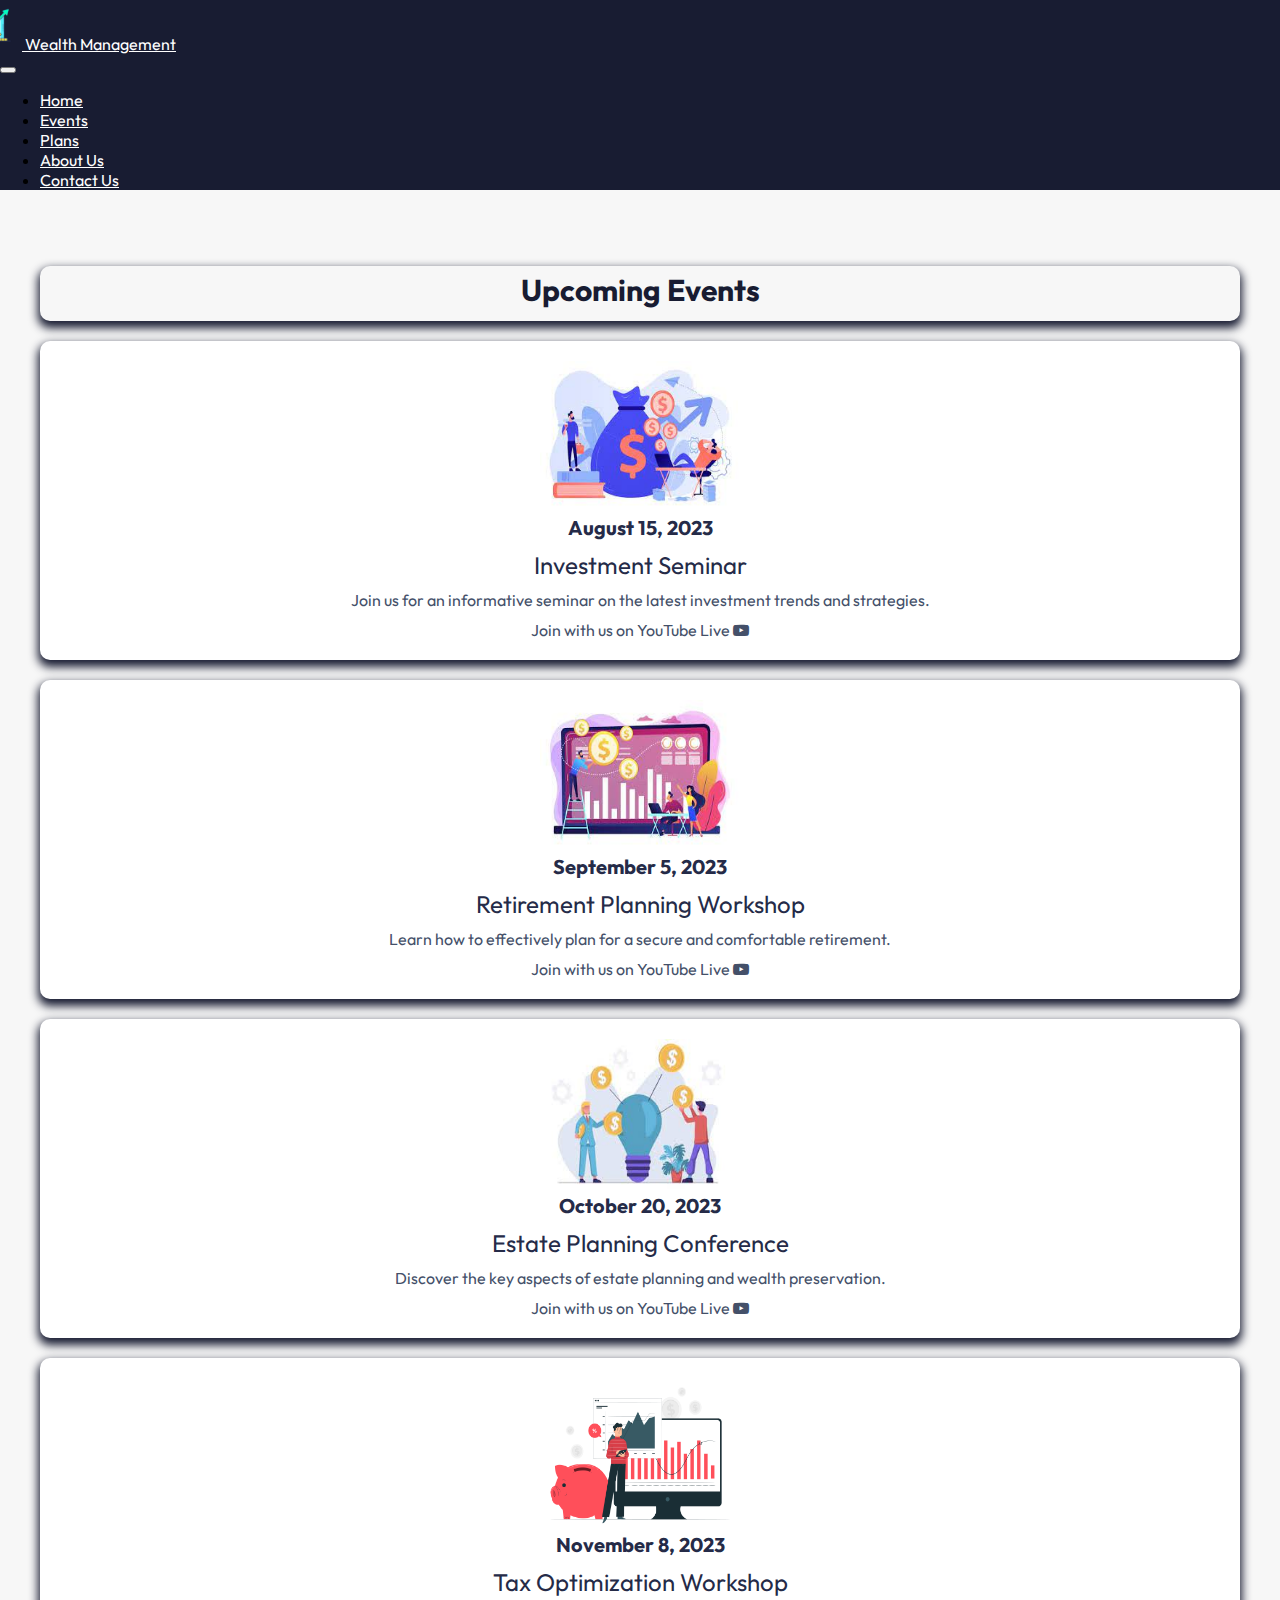
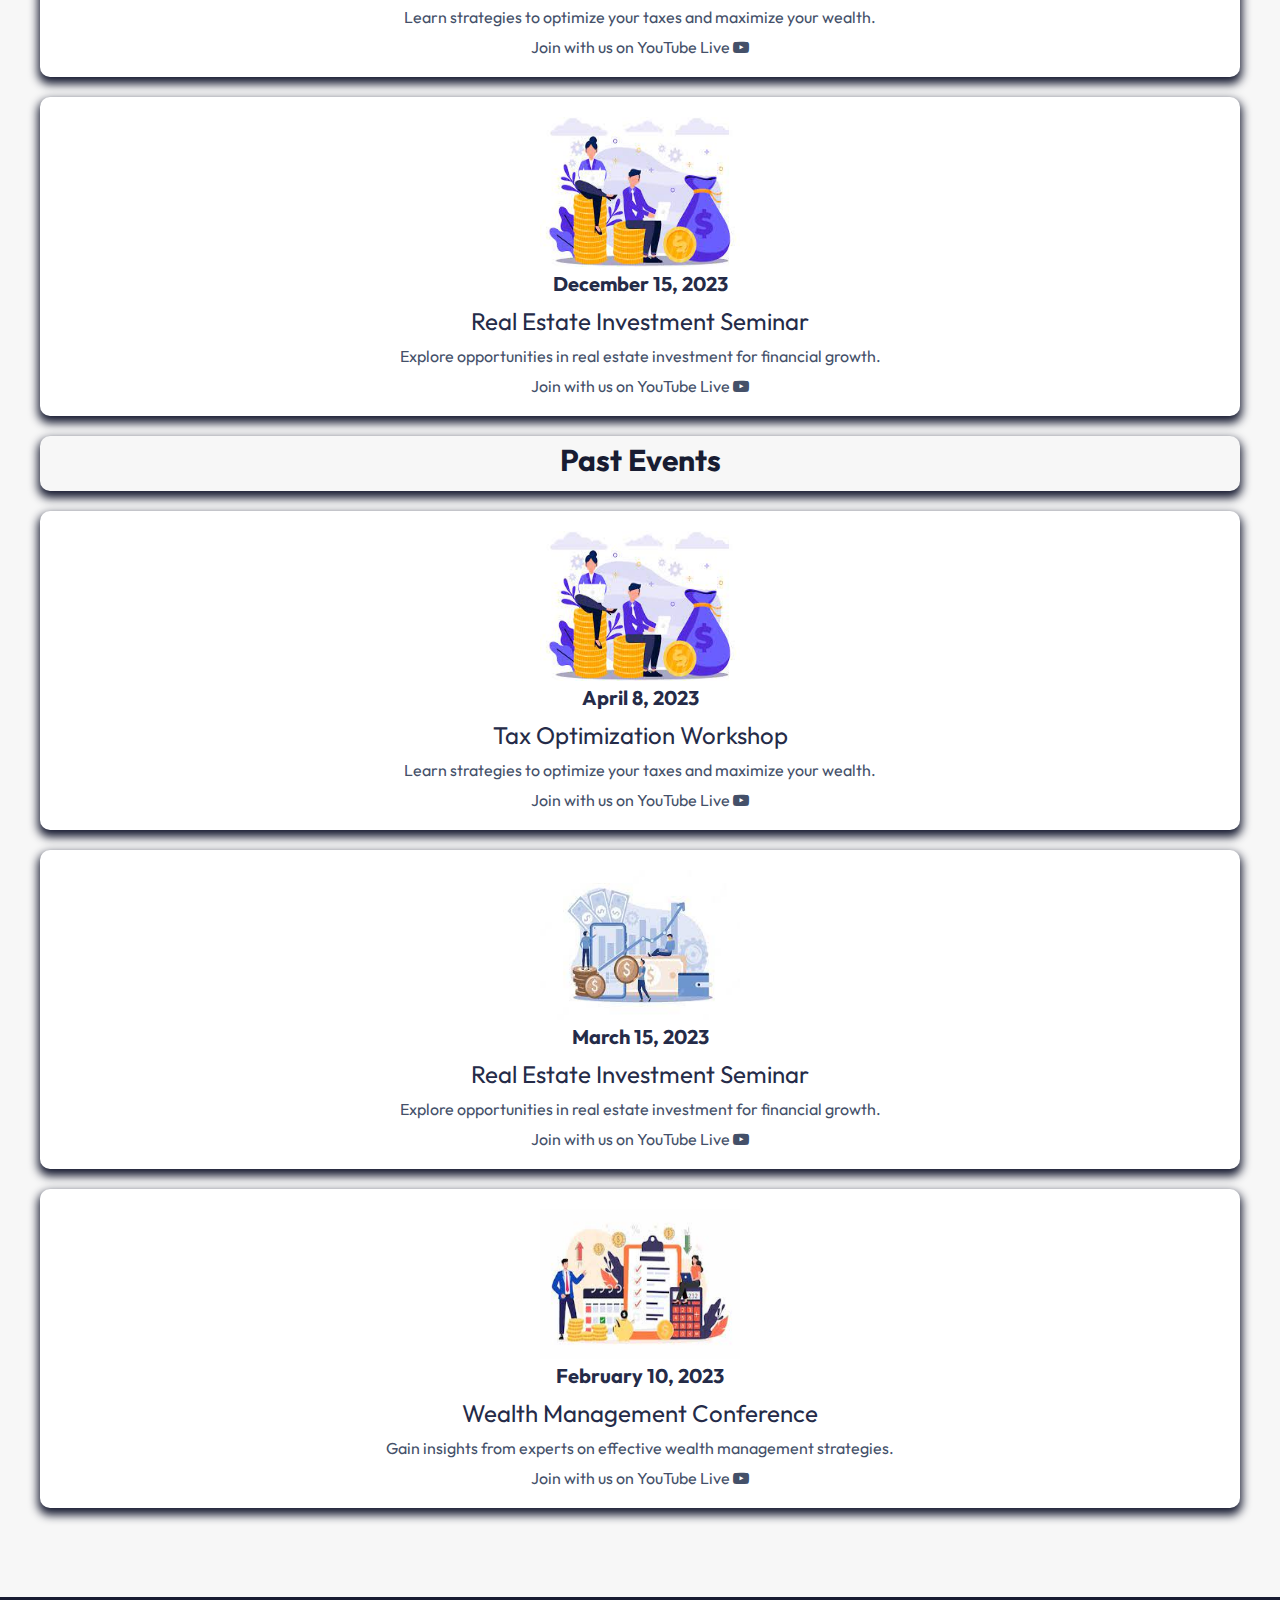
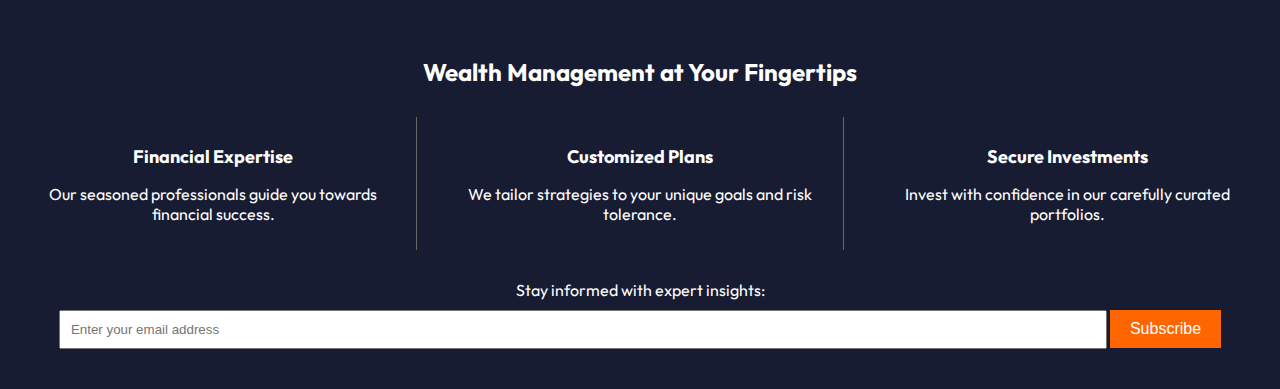
<file: html/events.html>
<!DOCTYPE html>
<html lang="en">

<head>
  <meta charset="UTF-8">
  <meta name="viewport" content="width=device-width, initial-scale=1.0">
  <title>Wealth Management Events</title>
  <link rel="stylesheet" href="https://cdnjs.cloudflare.com/ajax/libs/font-awesome/4.7.0/css/font-awesome.min.css">
  <link rel="stylesheet" href="../style/events.css" type="text/css">
  <link href="https://cdn.jsdelivr.net/npm/bootstrap@5.3.1/dist/css/bootstrap.min.css" rel="stylesheet"
    integrity="sha384-4bw+/aepP/YC94hEpVNVgiZdgIC5+VKNBQNGCHeKRQN+PtmoHDEXuppvnDJzQIu9" crossorigin="anonymous">
  <link rel="stylesheet" href="../style/Rahulstyle.css" type="text/css">
</head>

<body>

  <!-- Navbar start------------------------------------------------------- -->
  <div class="rahul">
    <nav class="navbar navbar-expand-lg bg-body-tertiary">

        <div class="container-fluid">
            <a class="navbar-brand" style="color: white; margin-left: -50px ;" href="../html/index.html" >
                <img src="../Asset/money-management.png" style="margin-right: 10px;" alt="Logo" width="50"
                    height="50" class="d-inline-block align-text-center">
                Wealth Management
            </a>
        </div>

        <div class="d-flex justify-content-end">

            <button class="navbar-toggler" type="button" data-bs-toggle="collapse" data-bs-target="#navbarNav"
                aria-controls="navbarNav" aria-expanded="false" aria-label="Toggle navigation">
                <span class="navbar-toggler-icon"></span>
            </button>
            <div class="collapse navbar-collapse" id="navbarNav">
                <ul class="navbar-nav">
                    <li class="nav-item">
                        <a class="nav-link active" aria-current="page" href="../html/index.html">Home</a>
                    </li>
                    <li class="nav-item">
                        <a class="nav-link" href="../html/events.html">Events</a>
                    </li>
                    <li class="nav-item">
                        <a class="nav-link" href="../html/project.html">Plans</a>
                    </li>

                    <li class="nav-item">
                        <a class="nav-link" href="../html/about.html">About Us</a>
                    </li>

                    <li class="nav-item">
                        <a class="nav-link" href="../html/contact.html">Contact Us</a>
                    </li>
                </ul>
            </div>
        </div>
    </nav>
</div>

<!-- Navbar end------------------------------------------------------- -->

  <div class="events-container">
    <h1 class="upcoming-events">Upcoming Events</h1>
    <div class="event">
      <img class="event-image" src="../Asset/img/i1.jpg" alt="Event 1">
      <div class="event-date">August 15, 2023</div>
      <div class="event-title">Investment Seminar</div>
      <div class="event-description">Join us for an informative seminar on the latest investment trends and strategies.
      </div>
      <div class="event-description">Join with us on YouTube Live <i class="fa fa-youtube-play"></i></div>
    </div>
    <div class="event">
      <img class="event-image" src="../Asset/img/i3.jpg" alt="Event 2">
      <div class="event-date">September 5, 2023</div>
      <div class="event-title">Retirement Planning Workshop</div>
      <div class="event-description">Learn how to effectively plan for a secure and comfortable retirement.</div>
      <div class="event-description">Join with us on YouTube Live <i class="fa fa-youtube-play"></i></div>
    </div>
    <div class="event">
      <img class="event-image" src="../Asset/img/i9.jpg" alt="Estate Planning Conference">
      <div class="event-date">October 20, 2023</div>
      <div class="event-title">Estate Planning Conference</div>
      <div class="event-description">Discover the key aspects of estate planning and wealth preservation.</div>
      <div class="event-description">Join with us on YouTube Live <i class="fa fa-youtube-play"></i></div>
    </div>
    <div class="event">
      <img class="event-image" src="../Asset/img/i5.jpg" alt="Tax Optimization Workshop">
      <div class="event-date">November 8, 2023</div>
      <div class="event-title">Tax Optimization Workshop</div>
      <div class="event-description">Learn strategies to optimize your taxes and maximize your wealth.</div>
      <div class="event-description">Join with us on YouTube Live <i class="fa fa-youtube-play"></i></div>
    </div>
    <div class="event">
      <img class="event-image" src="../Asset/img/i6.jpg" alt="Real Estate Investment Seminar">
      <div class="event-date">December 15, 2023</div>
      <div class="event-title">Real Estate Investment Seminar</div>
      <div class="event-description">Explore opportunities in real estate investment for financial growth.</div>
      <div class="event-description">Join with us on YouTube Live <i class="fa fa-youtube-play"></i></div>
    </div>
    <h1 class="upcoming-events">Past Events</h1>
    <div class="event">
      <img class="event-image" src="../Asset/img/i6.jpg" alt="Tax Optimization Workshop">
      <div class="event-date">April 8, 2023</div>
      <div class="event-title">Tax Optimization Workshop</div>
      <div class="event-description">Learn strategies to optimize your taxes and maximize your wealth.</div>
      <div class="event-description">Join with us on YouTube Live <i class="fa fa-youtube-play"></i></div>
    </div>
    <div class="event">
      <img class="event-image" src="../Asset/img/i8.jpg" alt="Real Estate Investment Seminar">
      <div class="event-date">March 15, 2023</div>
      <div class="event-title">Real Estate Investment Seminar</div>
      <div class="event-description">Explore opportunities in real estate investment for financial growth.</div>
      <div class="event-description">Join with us on YouTube Live <i class="fa fa-youtube-play"></i></div>
    </div>
    <div class="event">
      <img class="event-image" src="../Asset/img/i10.jpg" alt="Wealth Management Conference">
      <div class="event-date">February 10, 2023</div>
      <div class="event-title">Wealth Management Conference</div>
      <div class="event-description">Gain insights from experts on effective wealth management strategies.</div>
      <div class="event-description">Join with us on YouTube Live <i class="fa fa-youtube-play"></i></div>
    </div>
    <!-- Add more events here -->
  </div>

  <!-- footer topic start here --------------------------------------------------- -->
  <div class="footer">

    <h2>Wealth Management at Your Fingertips</h2>

    <div class="promises">

      <div class="promise">

        <h3>Financial Expertise</h3>

        <p>Our seasoned professionals guide you towards financial success.</p>

      </div>

      <div class="promise">

        <h3>Customized Plans</h3>

        <p>We tailor strategies to your unique goals and risk tolerance.</p>

      </div>

      <div class="promise">

        <h3>Secure Investments</h3>

        <p>Invest with confidence in our carefully curated portfolios.</p>

      </div>

    </div>

    <div class="mailer">

      <p>Stay informed with expert insights:</p>

      <form>

        <input type="email" placeholder="Enter your email address">

        <button type="submit">Subscribe</button>

      </form>

    </div>

  </div>
  <!-- footer topic ends here --------------------------------------------------- -->

</body>

</html>
</file>
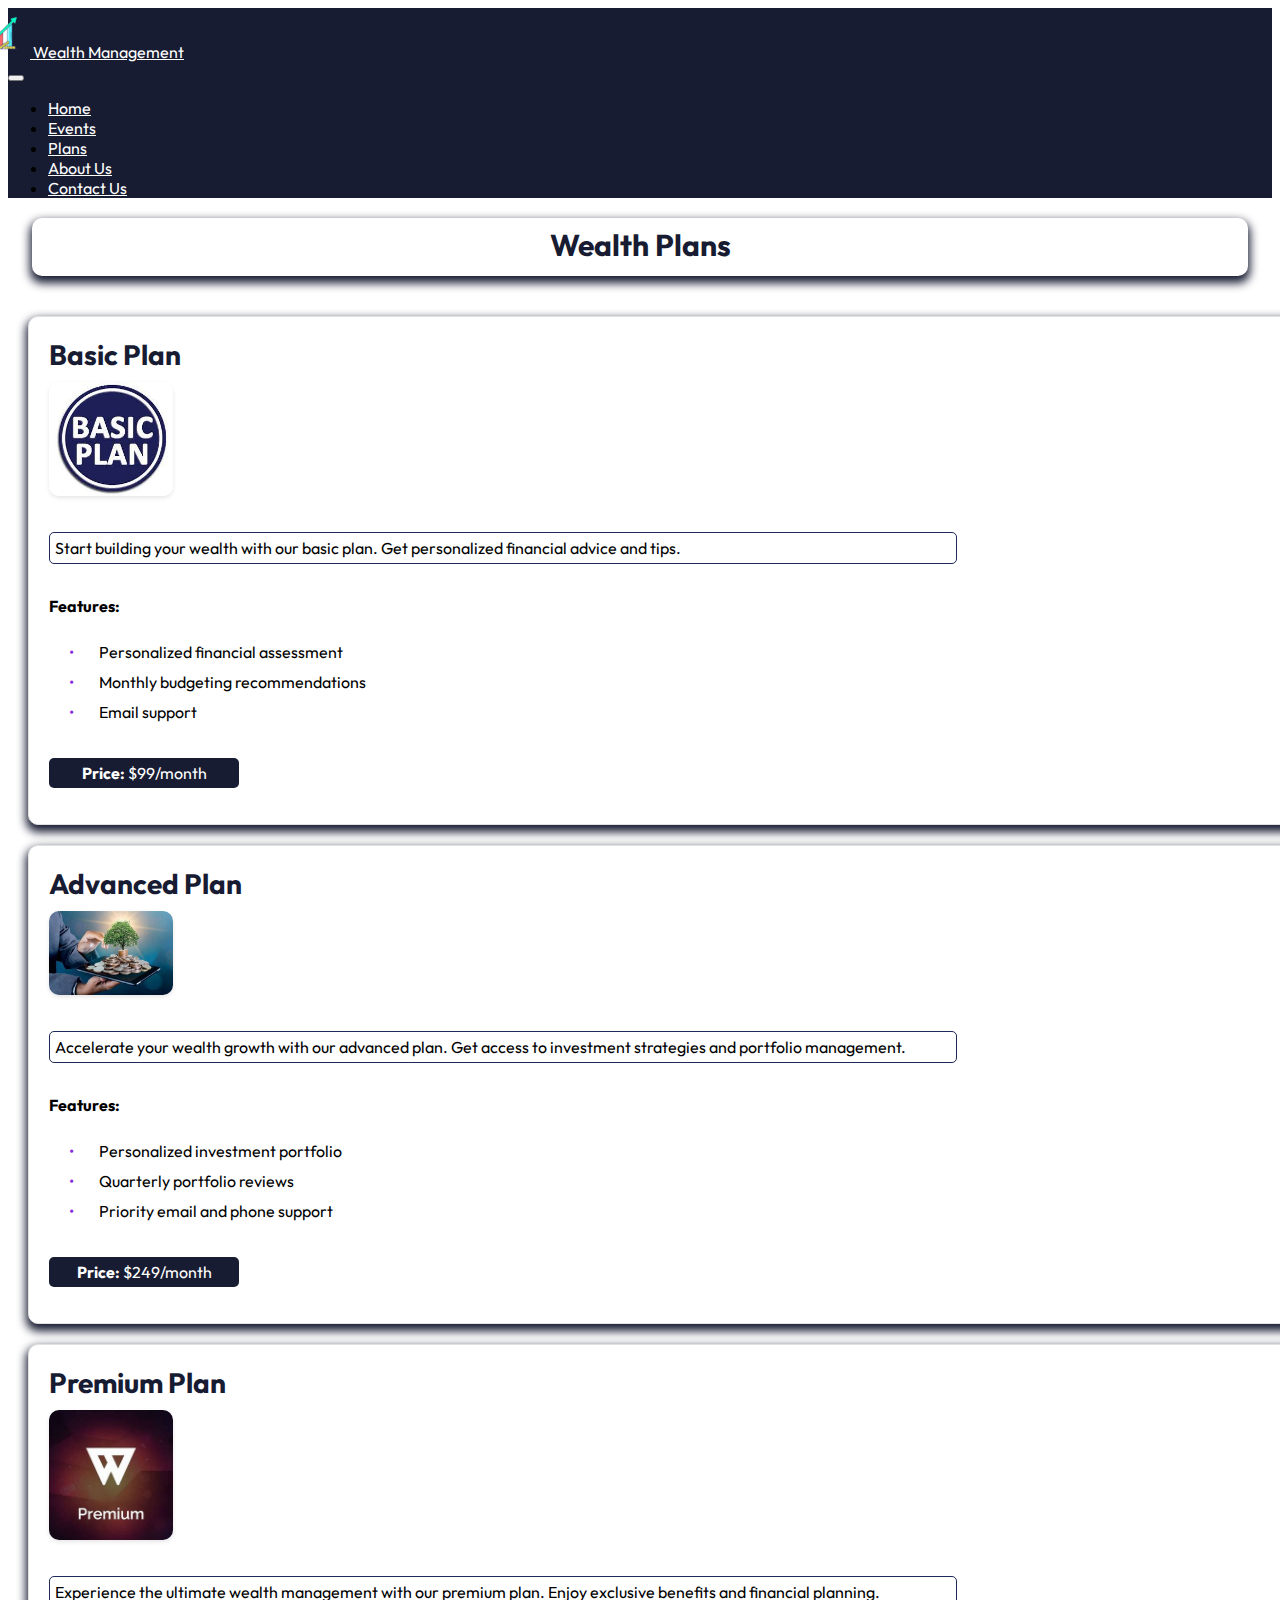
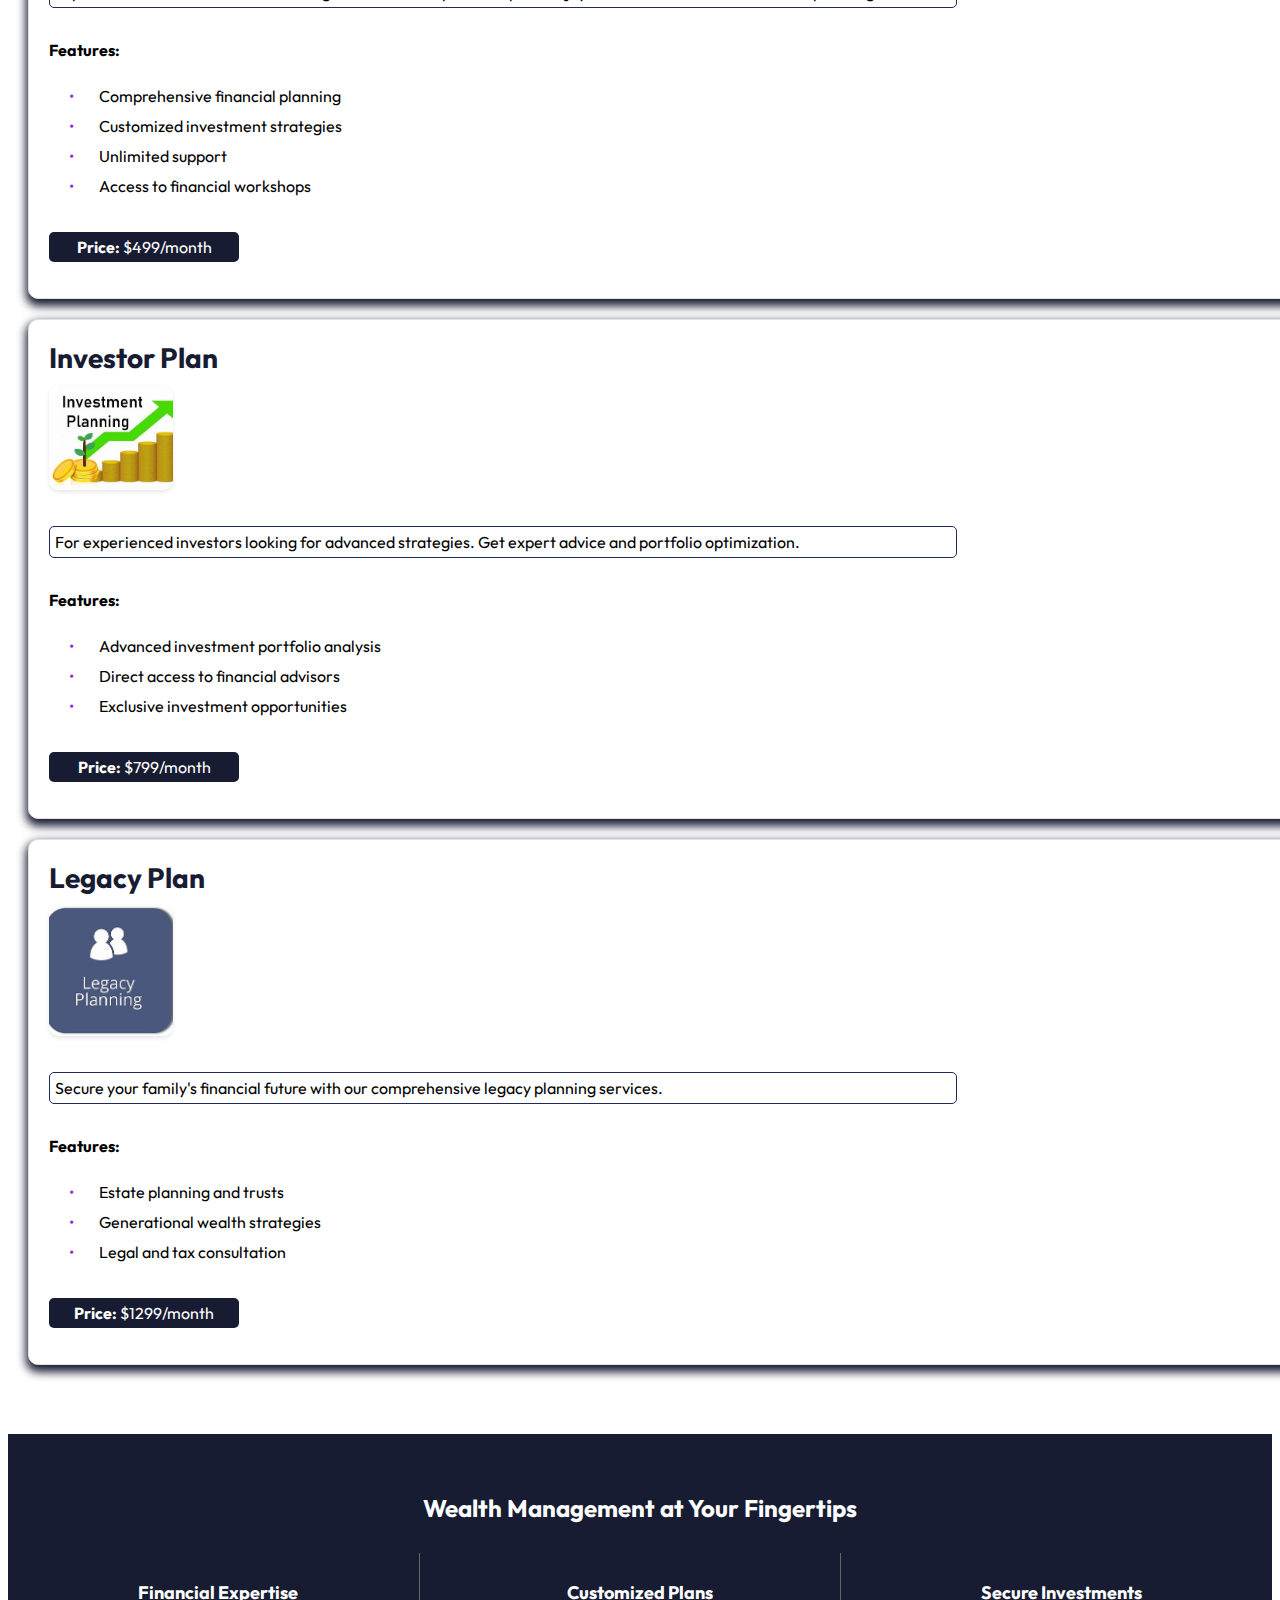
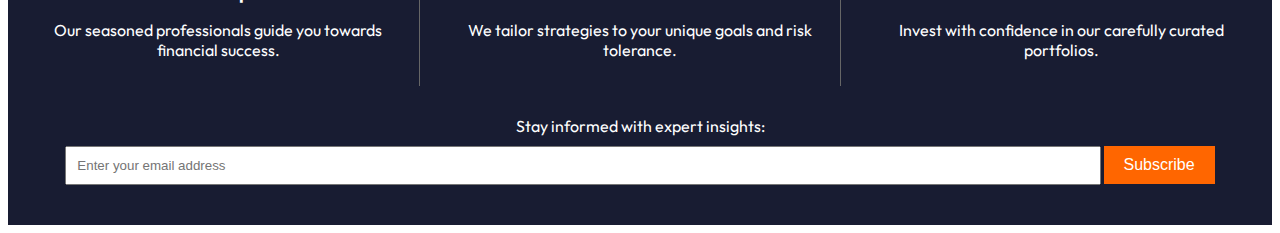
<file: html/project.html>
<!DOCTYPE html>
<html lang="en">

<head>
    <meta charset="UTF-8">
    <meta name="viewport" content="width=device-width, initial-scale=1.0">
    <title>Wealth Plans</title>
    <link rel="stylesheet" href="../style/project.css">
    
    <link href="https://cdn.jsdelivr.net/npm/bootstrap@5.3.1/dist/css/bootstrap.min.css" rel="stylesheet"
        integrity="sha384-4bw+/aepP/YC94hEpVNVgiZdgIC5+VKNBQNGCHeKRQN+PtmoHDEXuppvnDJzQIu9" crossorigin="anonymous">
    
    <link rel="stylesheet" href="../style/Rahulstyle.css">

</head>

<body>

    <!-- Navbar start------------------------------------------------------- -->
    <div class="rahul">
        <nav class="navbar navbar-expand-lg bg-body-tertiary">

            <div class="container-fluid">
                <a class="navbar-brand" style="color: white; margin-left: -50px ;" href="../html/index.html" >
                    <img src="../Asset/money-management.png" style="margin-right: 10px;" alt="Logo" width="50"
                        height="50" class="d-inline-block align-text-center">
                    Wealth Management
                </a>
            </div>

            <div class="d-flex justify-content-end">

                <button class="navbar-toggler" type="button" data-bs-toggle="collapse" data-bs-target="#navbarNav"
                    aria-controls="navbarNav" aria-expanded="false" aria-label="Toggle navigation">
                    <span class="navbar-toggler-icon"></span>
                </button>
                <div class="collapse navbar-collapse" id="navbarNav">
                    <ul class="navbar-nav">
                        <li class="nav-item">
                            <a class="nav-link active" aria-current="page" href="../html/index.html">Home</a>
                        </li>
                        <li class="nav-item">
                            <a class="nav-link" href="../html/events.html">Events</a>
                        </li>
                        <li class="nav-item">
                            <a class="nav-link" href="../html/project.html">Plans</a>
                        </li>

                        <li class="nav-item">
                            <a class="nav-link" href="../html/about.html">About Us</a>
                        </li>

                        <li class="nav-item">
                            <a class="nav-link" href="../html/contact.html">Contact Us</a>
                        </li>
                    </ul>
                </div>
            </div>
        </nav>
    </div>

    <!-- Navbar end here  ------------------------------------------------------ -->
    
    <div class="events-container">
        <h1 class="event">Wealth Plans</h1>
    </div>
    

    <div class="abdal">
        <div class="container">
            <div class="plan">
                <h3>Basic Plan</h3>
                <img src="../Asset/image/basicplan.jfif" alt="Basic Plan" class="plan-image">
                <p class="headline">Start building your wealth with our basic plan. Get personalized financial advice and tips.</p>
                <p><strong>Features:</strong></p>
                <ul>
                    <li>Personalized financial assessment</li>
                    <li>Monthly budgeting recommendations</li>
                    <li>Email support</li>
                </ul>
                <p class="price"><strong>Price:</strong> $99/month</p>
            </div>

            <div class="plan">
                <h3>Advanced Plan</h3>
                <img src="../Asset/image/advanceplan.jfif" alt="Advanced Plan" class="plan-image">
                <p class="headline">Accelerate your wealth growth with our advanced plan. Get access to investment strategies and
                    portfolio management.</p>
                <p><strong>Features:</strong></p>
                <ul>
                    <li>Personalized investment portfolio</li>
                    <li>Quarterly portfolio reviews</li>
                    <li>Priority email and phone support</li>
                </ul>
                <p class="price"><strong>Price:</strong> $249/month</p>
            </div>

            <div class="plan">
                <h3>Premium Plan</h3>
                <img src="../Asset/image/premiumplan.jfif" alt="Premium Plan" class="plan-image">
                <p class="headline">Experience the ultimate wealth management with our premium plan. Enjoy exclusive benefits and
                    financial planning.</p>
                <p><strong>Features:</strong></p>
                <ul>
                    <li>Comprehensive financial planning</li>
                    <li>Customized investment strategies</li>
                    <li>Unlimited support</li>
                    <li>Access to financial workshops</li>
                </ul>
                <p class="price"><strong>Price:</strong> $499/month</p>
            </div>

            <div class="plan">
                <h3>Investor Plan</h3>
                <img src="../Asset/image/investplan.jfif" alt="Investor Plan" class="plan-image">
                <p class="headline">For experienced investors looking for advanced strategies. Get expert advice and portfolio
                    optimization.</p>
                <p><strong>Features:</strong></p>
                <ul>
                    <li>Advanced investment portfolio analysis</li>
                    <li>Direct access to financial advisors</li>
                    <li>Exclusive investment opportunities</li>
                </ul>
                <p class="price"><strong>Price:</strong> $799/month</p>
            </div>

            <div class="plan">
                <h3>Legacy Plan</h3>
                <img src="../Asset/image/legacyplan.jfif" alt="Legacy Plan" class="plan-image">
                <p class="headline">Secure your family's financial future with our comprehensive legacy planning services.</p>
                <p><strong>Features:</strong></p>
                <ul>
                    <li>Estate planning and trusts</li>
                    <li>Generational wealth strategies</li>
                    <li>Legal and tax consultation</li>
                </ul>
                <p class="price"><strong>Price:</strong> $1299/month</p>
            </div>
        </div>
    </div>


    <!-- footer topic start here --------------------------------------------------- -->
    <div class="footer">

        <h2>Wealth Management at Your Fingertips</h2>

        <div class="promises">

            <div class="promise">

                <h3>Financial Expertise</h3>

                <p>Our seasoned professionals guide you towards financial success.</p>

            </div>

            <div class="promise">

                <h3>Customized Plans</h3>

                <p>We tailor strategies to your unique goals and risk tolerance.</p>

            </div>

            <div class="promise">

                <h3>Secure Investments</h3>

                <p>Invest with confidence in our carefully curated portfolios.</p>

            </div>

        </div>

        <div class="mailer">

            <p>Stay informed with expert insights:</p>

            <form>

                <input type="email" placeholder="Enter your email address">

                <button type="submit">Subscribe</button>

            </form>

        </div>

    </div>
    <!-- footer topic ends here --------------------------------------------------- -->
</body>

</html>
</file>
<file: style/events.css>
@import url('https://fonts.googleapis.com/css2?family=Outfit&display=swap');

  :root {
    --Blue: #181c32;
    --LightBlue: #202a58;
    --Yello: rgb(255, 255, 192);
}
  
  body {
    
    font-family: 'Outfit', sans-serif;
    margin: 0;
    padding: 0;
    background-color: #f7f7f7;
  }

  .events-container {
    
    max-width: 1200px;
    margin: 0 auto;
    padding: 40px;
    text-align: center;
  }

  .event {
    background-color: #fff;
    border-radius: 10px;
    padding: 20px;
    /* border-color: #252B48;
    border: solid; */
    margin-bottom: 20px;
    /* box-shadow: 0px 3px 6px rgba(0, 0, 0, 0.1); */
    position: relative;
    overflow: hidden;

    box-shadow: 0px 5px 10px 2px var(--Blue);
  }

  .event-image {
    width: 200px;
    height: 150px;
    transition: transform 0.3s;
  }

  .event:hover .event-image {
    transform: scale(1.1);
  }

  .event-date {
    font-size: 20px;
    font-weight: bold;
    color: #252B48;
  }

  .event-title {
    font-size: 24px;
    color: #252B48;
    margin-top: 10px;
  }

  .event-description {
    font-size: 16px;
    color: #445069;
    margin-top: 10px;
  }

  .upcoming-events {
  
    color: var(--Blue);
    /* Border: 2px solid var(--Blue); */
    width: 100%;
    justify-content: center ;
    height: 50px;
    font-size: 30px;
    font-weight: bold;
    border-radius: 10px;
    padding-top: 5px;

    box-shadow: 0px 5px 10px 2px var(--Blue);

  }

  /* ... Previous CSS styles ... */

/* h1.upcoming-events,
h1.past-events {
  color: #252B48;
  background-color:rgb(177, 224, 222);
  width: 100%;
  height: 50px;
  font-size: 30px;
  font-weight: bold;
  margin-bottom: 20px;
  position: relative;
  display: inline-block;
  transition: color 0.3s;
} */

h1.upcoming-events::before,
h1.past-events::before {
  content: "";
  position: absolute;
  bottom: -5px;
  left: 0;
  width: 0;
  height: 2px;
  background-color: #252B48;
  transition: width 0.3s;
}

h1.upcoming-events:hover,
h1.past-events:hover {
  color: #445069;
}

h1.upcoming-events:hover::before,
h1.past-events:hover::before {
  width: 100%;
}
</file>
<file: style/Rahulstyle.css>
@import url('https://fonts.googleapis.com/css2?family=Outfit&display=swap');

body {
    font-family: 'Outfit', sans-serif;

}

:root {
    --Blue: #181c32;
    --LightBlue: #202a58;
    --Yello: rgb(255, 255, 192);
}


/* Rahul Navbar ----------------------------------- */


.rahul .navbar {
    background-color: var(--Blue) !important;
}

.rahul .navbar .d-flex {
    margin-right: 15px;
}

.rahul .nav-link {
    color: white !important;
}

.rahul .nav-link:hover {
    transform: scale(1.1);
    color: var(--Yello) !important;
}

.container, .container-fluid, .container-lg, .container-md, .container-sm, .container-xl, .container-xxl {
  --bs-gutter-x: 1.5rem;
  --bs-gutter-y: 0;
  width: 60%;
  padding-left: calc(var(--bs-gutter-x) * .5);
  /* margin-right: auto;
  margin-left: auto; */
  
}


/* SLiders --------------------------------------- */
.rahulCarousel .carouselExampleCaptions {
    height: 300px !important;
}

.rahulCarousel .carousel .carousel-item {
    height: 400px;
}

.rahulCarousel .carousel-item img {
    position: absolute;
    object-fit: fill;
    top: 0;
    left: 0;
    min-height: 500px;
}

.bgTrans {
    background-color: var(--Blue);
    opacity: 0.7;
    border-radius: 5px;
}



/* shriyansh css --------------------------------------- */


.shriContainer {

    left: 0;

    top: 0;

}

/* body{

    background-color: rgb(246, 240, 229);

} */

.shriContainer .main-m {

    /* border: 2px solid black; */

    height: 100vh;

    align-items: center;

    background-color: var(--LightBlue);



}

#main-m-h1 {

    background-color: var(--Blue);
    color: white;
    padding: 10px 0px 10px 1em;

}

.shriContainer .containers {

    /* border: 2px solid blue; */

    height: 70vh;

    width: auto;

    display: flex;

    flex-direction: row;

    justify-content: space-around;

    margin-top: 2rem;

}

.shriContainer .intro {

    display: flex;

    flex-direction: column;

    /* border: 2px solid red; */

    display: flex;

    /* height: 20em; */

    height: auto;

    width: 15rem;

    font-family: 'Outfit', sans-serif;

    text-align: center;

}

.shriContainer .intro:nth-child(2) {

    margin-top: 2rem;

}

.shriContainer .intro:nth-child(4) {

    margin-top: 2rem;

}

#main-m-h1 {

    font-family: 'Outfit', sans-serif;

}

.shriContainer .photo-m {

    height: 20em;

    width: 15rem;

}

.shriContainer .photo-m img {

    box-shadow: 1px 1px 5px 2px rgb(67, 67, 67);

    border-radius: 2em;

    width: inherit;

    height: inherit;


    
}

.shriContainer .photo-m img:hover {

    transform: scale(1.02);

}

.shriContainer .about-m {

    /* border: 2px solid red; */

    margin-top: -1rem;

}

.shriContainer h3 {
    margin-top: 10px !important;
    color: white;
}

.shriContainer p {
    margin-top: 10px !important;
    font-size: 0.8em;
        color: white;

}

/* @media only screen and (max-width: 1100px){



} */

@media only screen and (max-width: 1000px) {



    #main-m-h1 {

        word-wrap: normal;

    }

    .shriContainer .containers {

        /* flex-direction: column; */

        flex-wrap: wrap;

        height: auto;

        overflow: scroll;

    }

    .shriContainer .intro {

        margin-top: 7rem;

    }

    .shriContainer .intro,
    .photo-m img {

        flex-direction: row;

        height: auto;

        width: 12rem;

    }

    .shriContainer .photo-m img {

        border-radius: 50%;

        height: 13rem;

    }

    .shriContainer .intro:nth-child(2) {

        margin-top: 7rem;

    }

    .shriContainer .intro:nth-child(4) {

        margin-top: 7rem;

    }

    .shriContainer .intro:nth-child(1) {

        margin-top: 0rem;

    }

}

@media only screen and (max-width: 300px) {

    #main-m-h1 {

        font-size: large;

    }

}

/* shriyansh css ends here ----------------------------------------------------------- */

/* conference topic section ----------------------------------------------- */
.conference {
    display: flex;
    justify-content: center;
    margin-bottom: 2em;
}

.conference .music-genre-container {
    width: 80%;
    height: 15vw;
    margin-top: 30px;
    display: flex;
    justify-content: space-between;
    
  }

  /* individual genre container */
  .conference .music-genre-container .genre {
    height: 100%;
    width: 32%;
    overflow:hidden;
    position: relative;
    
  }

   /* image of genre */
.conference .music-genre-container .genre img {
    height: 100%;
    width: 100%;
  }

  .conference .music-genre-container .genre:hover img{
    animation: zoom-in 0.8s 1;
    animation-fill-mode: forwards;
  }

  /* genre name */
  .conference .music-genre-container .genre p {
    color: rgb(255, 255, 255);
    width: 100%;
    height: 100%;

    position: absolute;
    top: 0;
    right: 0;

    text-align: center;

    font-size: 1.1em;
    
    display: flex;
    justify-content: center;
    align-items: center;
    background-image: linear-gradient( 0deg, rgb(0, 84, 84) -66%, rgba(0, 26, 255, 0.162) );
  }

  @keyframes zoom-in {
    from {
      transform: scale(1, 1);
    }
  
    to{
      transform: scale(1.4, 1.4);
    }
  }

  /* conference ends topic section ------------------------------------------------------------ */

  /* Quote styling ------------------------------------------------------------------------------ */

  .s-quote{

    font-size: 2rem;

    font-family: 'Outfit', sans-serif;

    color: #252B48;

    margin: 3rem;
    padding: 1em;;

    line-height: 4rem;

}

#s-big{

    font-size: 8rem;

}

.s-quote p span{

    color: rgb(65, 65, 158);

}

.s-author{

    margin-left: 70%;

}

@media only screen and (max-width: 950px){

    .s-author{

        margin-left: 40%;

    }

}

@media only screen and (max-width: 800px){

    .s-author{

        margin-left: 20%;

    }

}

  /* Quote end  styling ------------------------------------------------------------------------------ */

  /* Testimonial styling start here -------------------------------------------------------------- */
  .Testimon .footer {

    background-color: white;

    color: var(--Blue);

    padding: 0 !important;

    text-align: center;

  }

  .Testimon .testimonial-container {

    display: flex;

    flex-wrap: wrap;

    justify-content: space-between;

    margin-bottom: 20px;

  }

  .Testimon .testimonial {

    flex-basis: calc(25% - 20px);

    padding: 10px;

    margin: 10px;

    border: 2px solid var(--Blue);

    text-align: center;

  }

  .Testimon .testimonial img {

    max-width: 100%;

    height: auto;

    margin-bottom: 10px;

  }

  .Testimon .testimonial p {

    font-style: italic;

    margin: 10px 0;

  }

 

  /* Responsive Styles */

  @media (max-width: 768px) {

    .Testimon .testimonial {

      flex-basis: 50%;

    }

  }

  /* Testimonial ends here--------------------------------------------------------------- */

  /* Footer styling ------------------------------------------------------------------- */

  .footer {

    margin-top: 1.8em;
    background-color: var(--Blue);

    color: #fff;

    padding: 40px 0;

    text-align: center;

  }

  .footer h2 {

    margin-bottom: 20px;

    font-size: 24px;

  }

  .promises {

    display: flex;

    justify-content: space-around;

    flex-wrap: wrap;

    margin-bottom: 20px;

  }

  .promise {

    flex: 1;

    padding: 10px;

    margin: 10px;

    border-right: 1px solid #666;

    text-align: center;

  }

  .promise:last-child {

    border-right: none;

  }

  .promise h3 {

    font-size: 18px;

    margin-bottom: 10px;

  }

  .mailer {

    margin-top: 20px;

    text-align: center;

  }

  .mailer p {

    font-size: 16px;

    margin-bottom: 10px;

  }

  .mailer input[type="email"] {

    width: 80%;

    padding: 10px;

  }

  .mailer button {

    padding: 10px 20px;

    background-color: #ff6600;

    color: #fff;

    border: none;

    cursor: pointer;

    font-size: 16px;

    transition: background-color 0.3s ease-in-out;

  }

  .mailer button:hover {

    background-color: #e65900;

  }


  /* footer styling --------------------------------------------------- */
</file>
<file: style/project.css>
body {
    font-family: 'Outfit', sans-serif;
}

:root {
    --Blue: #181c32;
    --LightBlue: #202a58;
    --Yello: rgb(255, 255, 192);
}

.abdal .container {

    width: 100vw !important;

    margin: 0 auto;

    padding: 20px;

    display: flex;

    flex-wrap: wrap;

    display: block;

    justify-content: space-between;

   

}

.abdal ul {
    margin: 10px 0;
    padding-left: 20px;
    list-style: none;
}


.abdal li {
    position: relative;
    margin-bottom: 10px;
    padding-left: 30px;
}


.abdal li::before {
    content: "\2022"; 
    position: absolute;
    left: 0;
    color: blueviolet; 
}

.abdal .plan {
    flex-basis: calc(50% - 20px);
    padding: 20px;
    margin-bottom: 20px;
    background-color: white;
    box-shadow: 0px 5px 10px 2px var(--Blue);
    border-radius: 10px;
    transition: transform 0.3s ease-in-out;
    overflow: hidden;
    
    display: flex;
    flex-direction: column;
    border: 1px solid #e1e1e1;
    /* background-color:rgb(255, 255, 192); */
}
.abdal .plan:hover {
    transform: translateY(-10px);
}
.abdal .plan h3 {
    margin: 0;
    font-size: 28px;
    font-weight: bold;
    color: var(--Blue);
    margin-bottom: 10px;
}

.abdal .plan .headline {
    border: 1.5px solid var(--LightBlue);
    padding: 5px;
    width: 70vw;
    border-radius: 5px;
}
.abdal .plan-image {
    max-width: 10%;
    height: auto;
    margin-bottom: 20px;
    border-radius: 10px;
    box-shadow: 0px 2px 4px rgba(0, 0, 0, 0.1);
}
.abdal .plan-description {
    color: #666;
    flex-grow: 1;
    line-height: 1.6;
}
.abdal .plan-features {
    list-style-type: disc;
    margin-left: 20px;
    color: #666;
}
.abdal .plan-price {
    font-size: 20px;
    color: #27ae60;
    text-align: right;
    margin-top: 20px;
}

/* Apply the provided colors */
.abdal .highlight {
    background-color: rgb(255, 255, 192);
    padding: 2px 5px;
    border-radius: 5px;
    color: #333;
    font-weight: bold;
}

.event {
    color: var(--Blue);
    /* Border: 2px solid var(--Blue); */
    width: 100%;
    text-align: center;
    height: 50px;
    font-size: 30px;
    font-weight: bold;
    border-radius: 10px;
    padding-top: 8px;
    box-shadow: 0px 5px 10px 2px var(--Blue);
  }

  .events-container {
    max-width: 95vw;
    margin: 20px auto 0px auto;
    /* padding: 40px; */
    text-align: center;
  }

.price {
    background-color: var(--Blue);
    padding: 5px;
    color:white;
    width: 180px;
    border-radius: 5px;
    text-align: center;
}
</file>
